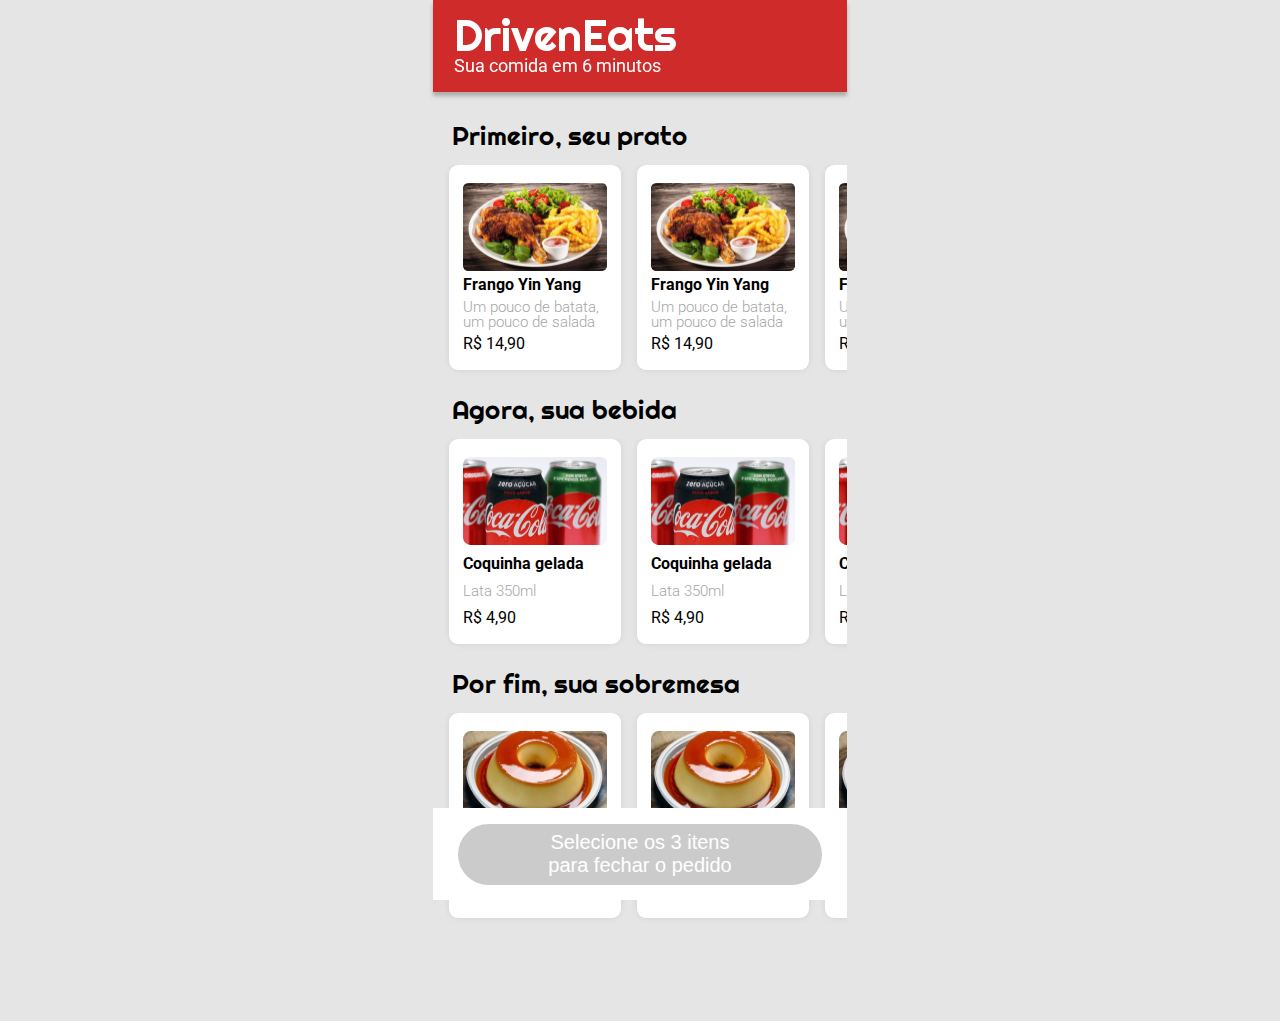
<file: driveneats.html>
<!DOCTYPE html>
<html lang="pt-br">
  <head>
    <meta charset="UTF-8" />
    <meta http-equiv="X-UA-Compatible" content="IE=edge" />
    <meta name="viewport" content="width=device-width, initial-scale=1.0" />

    <link rel="preconnect" href="https://fonts.googleapis.com" />
    <link rel="preconnect" href="https://fonts.gstatic.com" crossorigin />
    <link
      href="https://fonts.googleapis.com/css2?family=Righteous&family=Roboto:ital,wght@0,100;0,300;0,400;0,500;0,700;1,100;1,300;1,400;1,500;1,700&display=swap"
      rel="stylesheet"
    />

    <link href="reset.css" rel="stylesheet" />
    <link href="estilo.css" rel="stylesheet" />

    <title>DrivenEats</title>
  </head>
  <body>
    <header>
      <div style="margin-left: 21px; margin-top: 13px">
        <h1>DrivenEats</h1>
        Sua comida em 6 minutos
      </div>
    </header>
    <main>
      <h2>Primeiro, seu prato</h2>
      <div class="opcoes">
        <div class="barracomida">
          <div class="comida">
            <img src="imagens\frango_yin_yang 1.png" />
            <h3>Frango Yin Yang</h3>
            <p>Um pouco de batata, um pouco de salada</p>
            R$ 14,90
          </div>
          <div class="comida">
            <img src="imagens\frango_yin_yang 1.png" />
            <h3>Frango Yin Yang</h3>
            <p>Um pouco de batata, um pouco de salada</p>
            R$ 14,90
          </div>
          <div class="comida">
            <img src="imagens\frango_yin_yang 1.png" />
            <h3>Frango Yin Yang</h3>
            <p>Um pouco de batata, um pouco de salada</p>
            R$ 14,90
          </div>
        </div>
      </div>
      <h2>Agora, sua bebida</h2>
      <div class="opcoes">
        <div class="barracomida">
          <div class="comida">
            <img src="imagens\coquinha_gelada 1.png" />
            <h3>Coquinha gelada</h3>
            <p>Lata 350ml</p>
            R$ 4,90
          </div>
          <div class="comida">
            <img src="imagens\coquinha_gelada 1.png" />
            <h3>Coquinha gelada</h3>
            <p>Lata 350ml</p>
            R$ 4,90
          </div>
          <div class="comida">
            <img src="imagens\coquinha_gelada 1.png" />
            <h3>Coquinha gelada</h3>
            <p>Lata 350ml</p>
            R$ 4,90
          </div>
        </div>
      </div>
      <h2>Por fim, sua sobremesa</h2>
      <div class="opcoes">
        <div class="barracomida">
          <div class="comida">
            <img src="imagens\pudim 1.png" />
            <h3>Pudim</h3>
            <p>Apenas pudim</p>
            R$ 7,90
          </div>
          <div class="comida">
            <img src="imagens\pudim 1.png" />
            <h3>Pudim</h3>
            <p>Apenas pudim</p>
            R$ 7,90
          </div>
          <div class="comida">
            <img src="imagens\pudim 1.png" />
            <h3>Pudim</h3>
            <p>Apenas pudim</p>
            R$ 7,90
          </div>
        </div>
      </div>
    </main>
    <footer>
      <div class="pedido">
        <button>Selecione os 3 itens para fechar o pedido</button>
      </div>
    </footer>
  </body>
</html>
</file>
<file: estilo.css>
* {
  box-sizing: border-box;
}
body {
  background-color: #e5e5e5;
  width: 414px;
  margin: auto;
  font-family: "Roboto", sans-serif;
  font-weight: 400;
}
/*barra superior*/
header {
  font-size: 18px;
  color: #ffffff;
  height: 92px;
  width: 414px;
  background-color: #cf2b2b;
  box-shadow: 0px 4px 4px rgba(0, 0, 0, 0.25);
  position: fixed;
  top: 0;
  z-index: 2;
}
main {
  margin-top: 123px;
  margin-bottom: 92px;
}
/*barra inferior*/
footer {
  background-color: #ffffff;
  height: 92px;
  width: 414px;
  position: fixed;
  bottom: 0;
  display: flex;
  justify-content: center;
  align-items: center;
}
/*botão*/
button {
  font-size: 20px;
  color: #ffffff;
  background-color: #cbcbcb;
  width: 364px;
  height: 61px;
  padding: 0 80px;
  border-radius: 50px;
  border: none;
}
/*icone*/
ion-icon {
  color: #32b72f;
  display: none;
}
/*botão apos escolher todas as opçoes*/
.pedir {
  background-color: #32b72f;
  cursor: pointer;
}
/*imagem*/
img {
  width: 144px;
  height: 88px;
  border-radius: 4px;
}
/*textos*/
h1 {
  font-family: "Righteous", cursive;
  font-size: 44px;
}
h2 {
  font-family: "Righteous", cursive;
  font-size: 26px;
  margin-left: 19px;
}
h3 {
  font-weight: 700;
}
p {
  font-weight: 300;
  font-size: 15px;
  color: #a6a6a6;
}
/*container das opçoes de comidas*/
.opcoes {
  height: 216px;
  margin: 16px 0;
  overflow: hidden;
  overflow-x: scroll;
}
.opcoes::-webkit-scrollbar {
  display: none;
}
/*barra rolante das opçoes de comidas*/
.barracomida {
  min-width: 580px;
  display: flex;
  flex-wrap: wrap;
  justify-content: space-evenly;
}
/*comida*/
.comida {
  width: 172px;
  height: 205px;
  background-color: #ffffff;
  box-shadow: 0px 0px 10px -4px rgba(0, 0, 0, 0.25);
  padding: 18px 14px;
  border-radius: 9px;
  display: flex;
  flex-direction: column;
  justify-content: space-between;
  cursor: pointer;
  position: relative;
}
.comida ion-icon {
  position: absolute;
  bottom: 10px;
  right: 10px;
}
/*opçao de comida selecionada*/
.comidaescolhida {
  padding: 12px 8px;
  border-width: 6px;
  border-style: solid;
  border-color: #32b72f;
  box-shadow: 0px 4px 4px rgba(0, 0, 0, 0.25);
}
.comidaescolhida ion-icon {
  display: unset;
}
</file>
